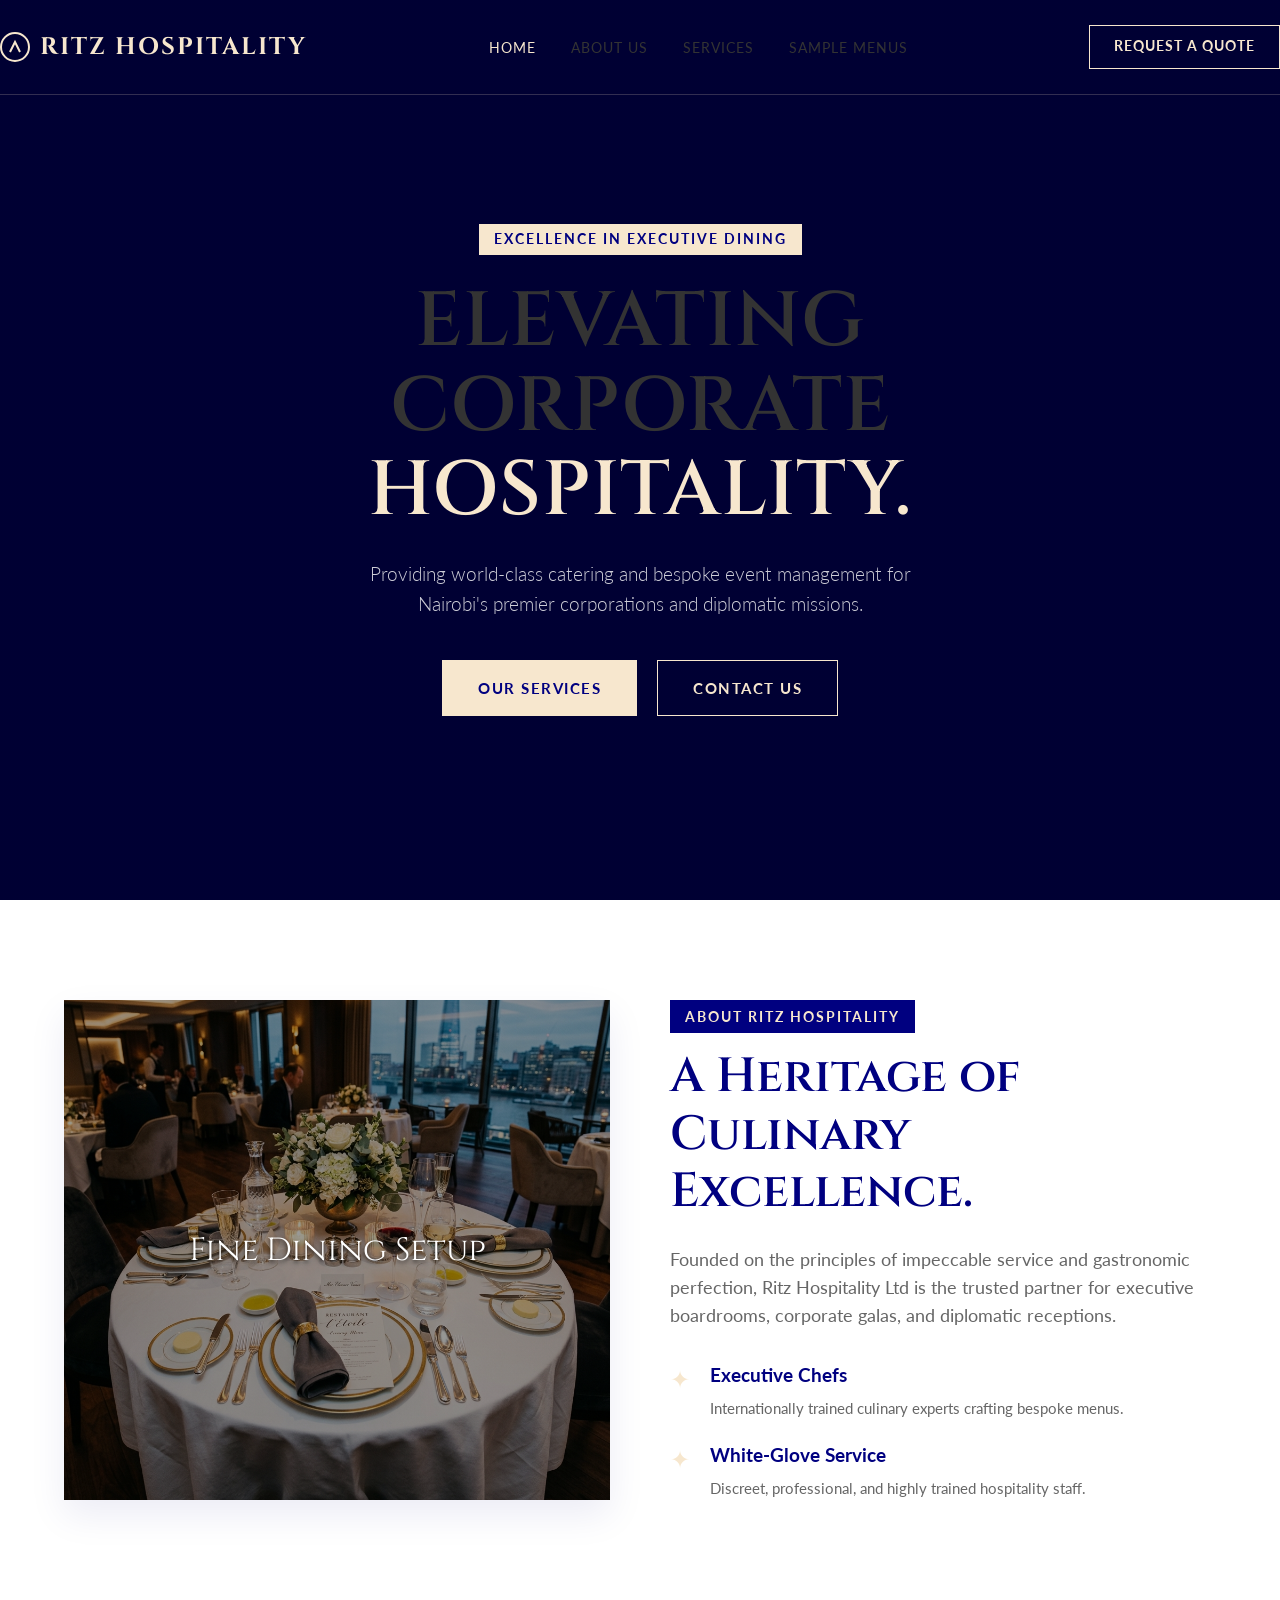
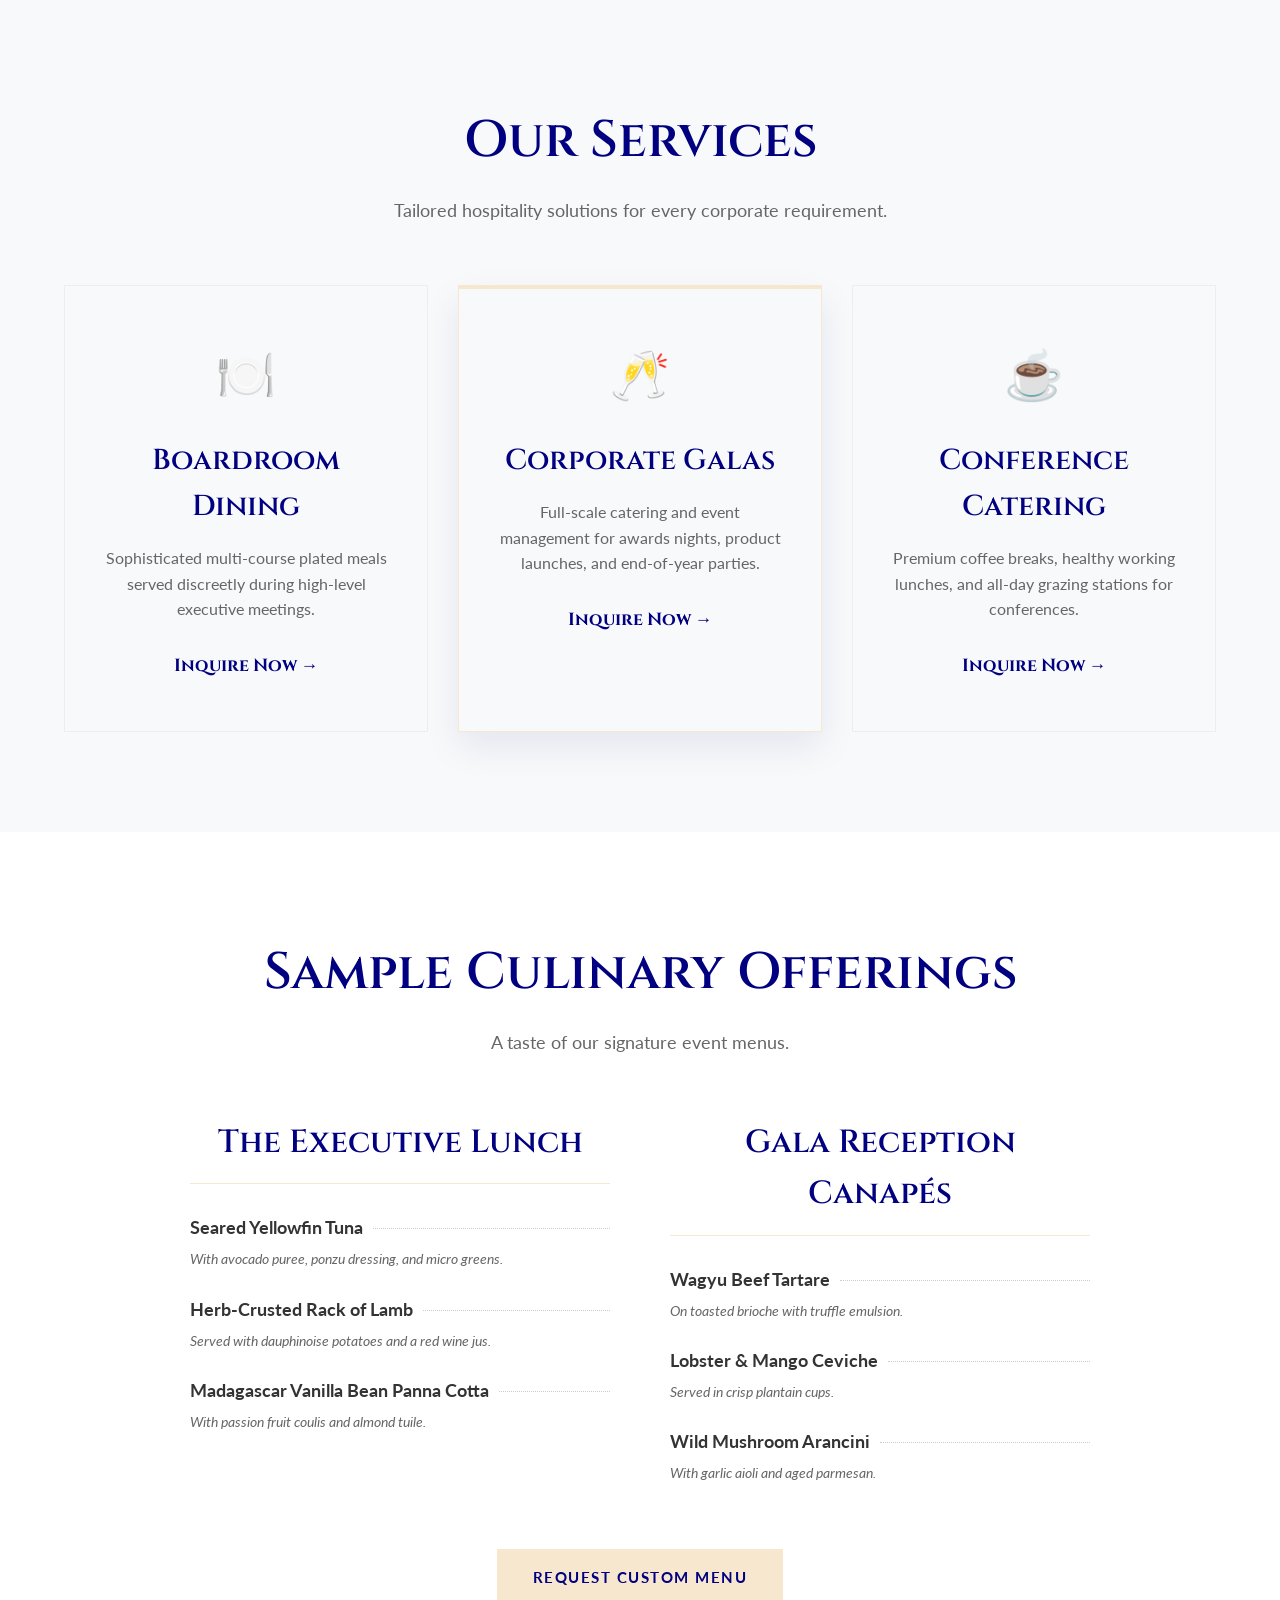
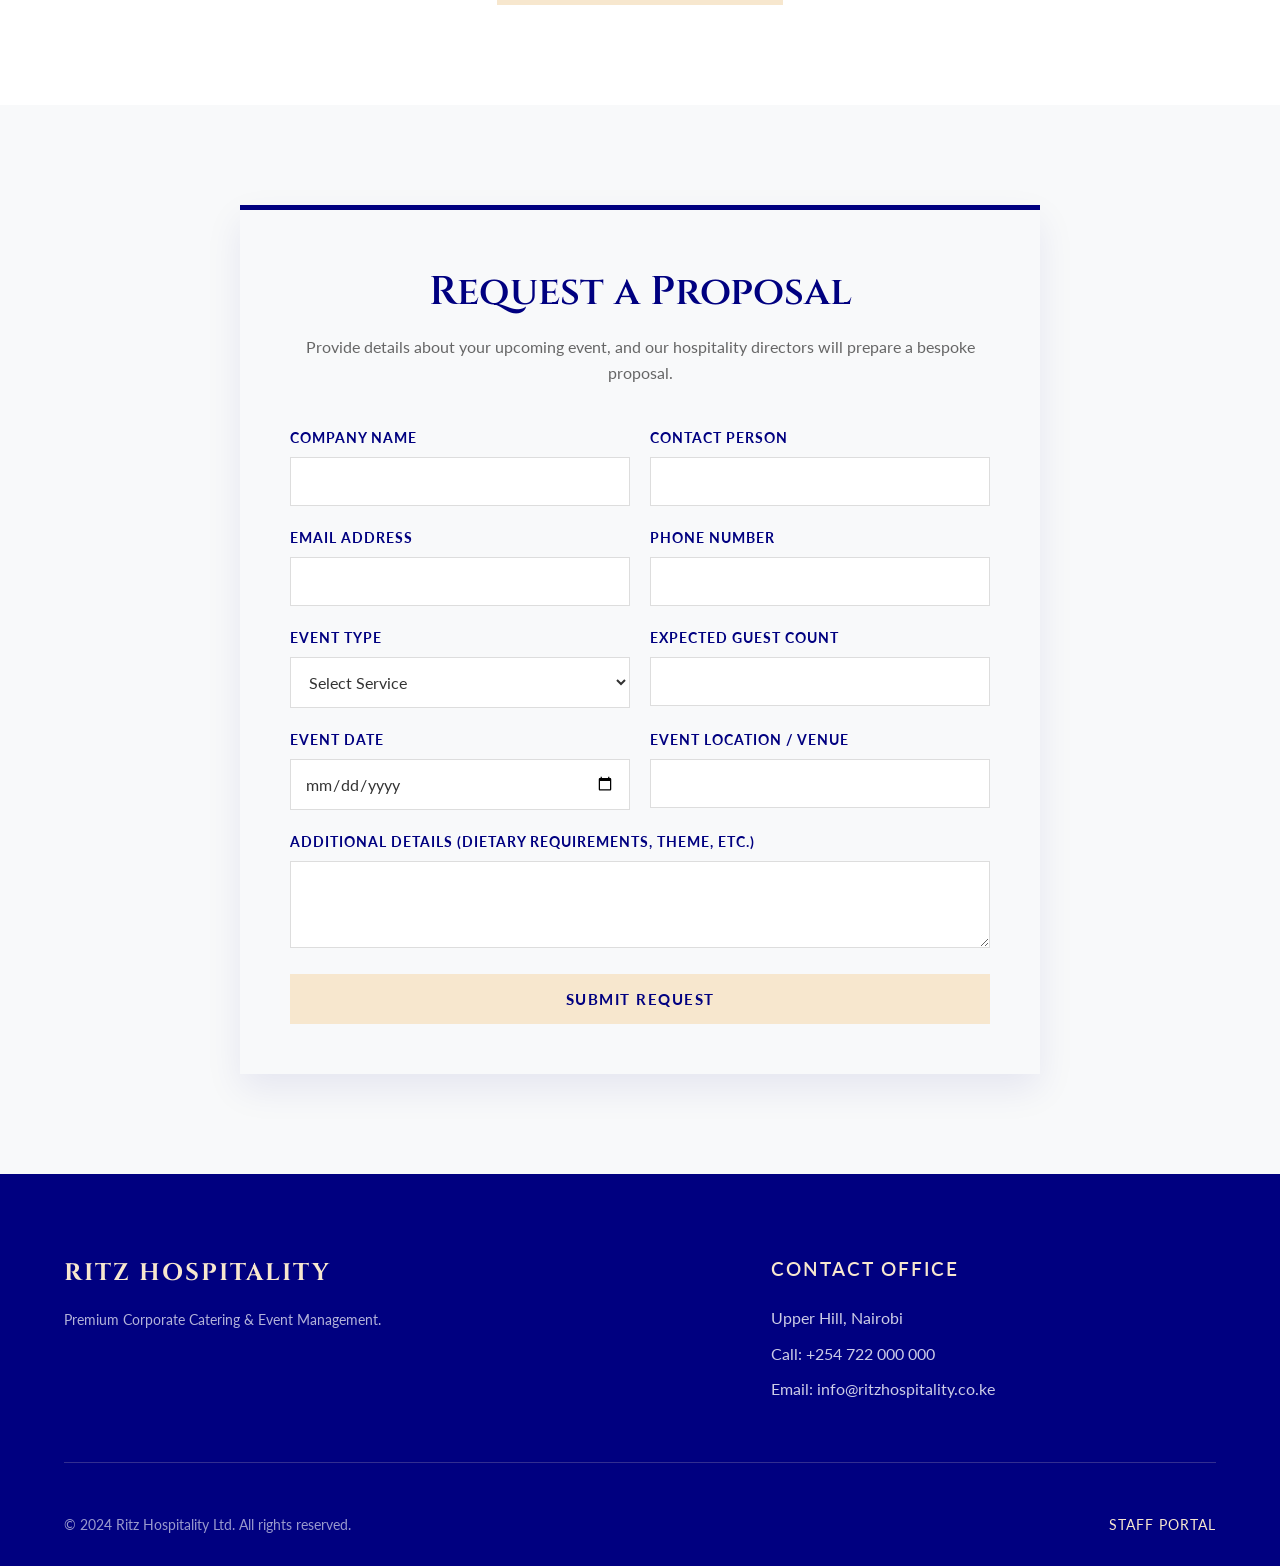
<file: index.html>
<!DOCTYPE html>

<html lang="en">
<head>
<meta charset="utf-8"/><meta content="width=device-width,initial-scale=1.0" name="viewport"/>
<title>Ritz Hospitality Ltd | Premium Corporate Catering Nairobi</title>
<meta content="Ritz Hospitality Ltd provides premium corporate catering, executive dining, and event hospitality services in Nairobi, Kenya." name="description"/>
<link href="https://fonts.googleapis.com/css2?family=Cinzel:wght@400;600;700&amp;family=Lato:wght@300;400;700&amp;display=swap" rel="stylesheet"/>
<link href="style.css" rel="stylesheet"/>
</head>
<body>
<nav class="navbar" id="navbar"><div class="nav-container">
<a class="nav-logo" href="#home"><img alt="Ritz Logo" src="data:image/svg+xml;utf8,&lt;svg width='30' height='30' viewBox='0 0 30 30' xmlns='http://www.w3.org/2000/svg'&gt;&lt;circle cx='15' cy='15' r='14' fill='none' stroke='%23F7E7CE' stroke-width='2'/&gt;&lt;path d='M10 20 L15 10 L20 20' fill='none' stroke='%23F7E7CE' stroke-width='2'/&gt;&lt;/svg&gt;"/> RITZ HOSPITALITY</a>
<ul class="nav-links" id="navLinks"><li><a class="nav-link active" href="#home">Home</a></li><li><a class="nav-link" href="#about">About Us</a></li><li><a class="nav-link" href="#services">Services</a></li><li><a class="nav-link" href="#menus">Sample Menus</a></li></ul>
<a class="nav-cta" href="#booking">Request a Quote</a>
<button class="hamburger" id="hamburger"><span></span><span></span><span></span></button>
</div></nav>
<header class="hero" id="home">
<div class="hero-bg" style=" background-image: linear-gradient(rgba(0,0,0,0.6), rgba(0,0,0,0.6)), url('https://loremflickr.com/1200/800/fine,dining,catering?lock=100') !important; background-size: cover !important; background-position: center !important;"></div>
<div class="hero-content">
<span class="hero-badge">Excellence in Executive Dining</span>
<h1>ELEVATING CORPORATE<br/><span class="accent">HOSPITALITY.</span></h1>
<p class="hero-sub">Providing world-class catering and bespoke event management for Nairobi's premier corporations and diplomatic missions.</p>
<div class="hero-actions">
<a class="btn btn-primary" href="#services">Our Services</a>
<a class="btn btn-outline" href="#booking">Contact Us</a>
</div>
</div>
</header>
<section class="section split-section" id="about">
<div class="container"><div class="split-grid">
<div class="split-img" style="color: white !important; text-shadow: 0 2px 4px rgba(0,0,0,0.8); background-image: linear-gradient(rgba(0,0,0,0.4), rgba(0,0,0,0.4)), url('images/fine_dining.png') !important; background-size: cover !important; background-position: center !important; color: white !important; text-shadow: 0 2px 4px rgba(0,0,0,0.8);">Fine Dining Setup</div>
<div class="split-content">
<span class="tag">About Ritz Hospitality</span>
<h2>A Heritage of Culinary Excellence.</h2>
<p>Founded on the principles of impeccable service and gastronomic perfection, Ritz Hospitality Ltd is the trusted partner for executive boardrooms, corporate galas, and diplomatic receptions.</p>
<div class="features">
<div class="feat">
<div class="feat-icon">✦</div>
<div><h4>Executive Chefs</h4><p>Internationally trained culinary experts crafting bespoke menus.</p></div>
</div>
<div class="feat">
<div class="feat-icon">✦</div>
<div><h4>White-Glove Service</h4><p>Discreet, professional, and highly trained hospitality staff.</p></div>
</div>
</div>
</div>
</div></div>
</section>
<section class="section bg-light" id="services">
<div class="container">
<div class="section-header"><h2>Our Services</h2><p>Tailored hospitality solutions for every corporate requirement.</p></div>
<div class="svc-grid">
<div class="svc-card">
<div class="svc-icon">🍽️</div>
<h3>Boardroom Dining</h3>
<p>Sophisticated multi-course plated meals served discreetly during high-level executive meetings.</p>
<button class="btn-text" onclick="bookSvc('Boardroom Dining')">Inquire Now →</button>
</div>
<div class="svc-card featured">
<div class="svc-icon">🥂</div>
<h3>Corporate Galas</h3>
<p>Full-scale catering and event management for awards nights, product launches, and end-of-year parties.</p>
<button class="btn-text" onclick="bookSvc('Corporate Galas')">Inquire Now →</button>
</div>
<div class="svc-card">
<div class="svc-icon">☕</div>
<h3>Conference Catering</h3>
<p>Premium coffee breaks, healthy working lunches, and all-day grazing stations for conferences.</p>
<button class="btn-text" onclick="bookSvc('Conference Catering')">Inquire Now →</button>
</div>
</div>
</div>
</section>
<section class="section menu-section" id="menus">
<div class="container">
<div class="section-header"><h2>Sample Culinary Offerings</h2><p>A taste of our signature event menus.</p></div>
<div class="menu-grid">
<div class="menu-col">
<h3>The Executive Lunch</h3>
<div class="menu-item">
<div class="mi-top"><h4>Seared Yellowfin Tuna</h4><span class="mi-dots"></span></div>
<p>With avocado puree, ponzu dressing, and micro greens.</p>
</div>
<div class="menu-item">
<div class="mi-top"><h4>Herb-Crusted Rack of Lamb</h4><span class="mi-dots"></span></div>
<p>Served with dauphinoise potatoes and a red wine jus.</p>
</div>
<div class="menu-item">
<div class="mi-top"><h4>Madagascar Vanilla Bean Panna Cotta</h4><span class="mi-dots"></span></div>
<p>With passion fruit coulis and almond tuile.</p>
</div>
</div>
<div class="menu-col">
<h3>Gala Reception Canapés</h3>
<div class="menu-item">
<div class="mi-top"><h4>Wagyu Beef Tartare</h4><span class="mi-dots"></span></div>
<p>On toasted brioche with truffle emulsion.</p>
</div>
<div class="menu-item">
<div class="mi-top"><h4>Lobster &amp; Mango Ceviche</h4><span class="mi-dots"></span></div>
<p>Served in crisp plantain cups.</p>
</div>
<div class="menu-item">
<div class="mi-top"><h4>Wild Mushroom Arancini</h4><span class="mi-dots"></span></div>
<p>With garlic aioli and aged parmesan.</p>
</div>
</div>
</div>
<div class="text-center" style="margin-top:40px">
<a class="btn btn-primary" href="#booking" onclick="bookSvc('Custom Menu Design')">Request Custom Menu</a>
</div>
</div>
</section>
<section class="section booking-section bg-light" id="booking">
<div class="container"><div class="booking-wrap">
<div class="booking-header"><h2>Request a Proposal</h2><p>Provide details about your upcoming event, and our hospitality directors will prepare a bespoke proposal.</p></div>
<form class="booking-form" id="bookingForm">
<div class="form-row"><div class="form-group"><label>Company Name</label><input name="company" required="" type="text"/></div><div class="form-group"><label>Contact Person</label><input name="name" required="" type="text"/></div></div>
<div class="form-row"><div class="form-group"><label>Email Address</label><input name="email" required="" type="email"/></div><div class="form-group"><label>Phone Number</label><input name="phone" required="" type="tel"/></div></div>
<div class="form-row"><div class="form-group"><label>Event Type</label><select id="svcSelect" name="service" required=""><option value="">Select Service</option><option>Boardroom Dining</option><option>Corporate Galas</option><option>Conference Catering</option><option>Custom Menu Design</option><option>Other</option></select></div><div class="form-group"><label>Expected Guest Count</label><input name="guests" required="" type="number"/></div></div>
<div class="form-row"><div class="form-group"><label>Event Date</label><input name="date" required="" type="date"/></div><div class="form-group"><label>Event Location / Venue</label><input name="location" type="text"/></div></div>
<div class="form-group"><label>Additional Details (Dietary requirements, theme, etc.)</label><textarea name="details" rows="3"></textarea></div>
<button class="btn btn-primary btn-full" type="submit">Submit Request</button>
</form>
</div></div>
</section>
<footer class="footer"><div class="container">
<div class="f-grid">
<div class="f-brand">
<a class="nav-logo" href="#home">RITZ HOSPITALITY</a>
<p style="margin-top:15px;color:rgba(255,255,255,0.7);font-size:0.9rem">Premium Corporate Catering &amp; Event Management.</p>
</div>
<div class="f-contact"><h4>Contact Office</h4><p>Upper Hill, Nairobi</p><p>Call: +254 722 000 000</p><p>Email: info@ritzhospitality.co.ke</p></div>
</div>
<div class="f-bottom"><p>© 2024 Ritz Hospitality Ltd. All rights reserved.</p><a href="admin.html" style="color:var(--accent);letter-spacing:1px;font-size:0.9rem;text-transform:uppercase">Staff Portal</a></div>
</div></footer>
<div class="toast" id="toast"></div>
<script src="script.js"></script>
</body></html>
</file>
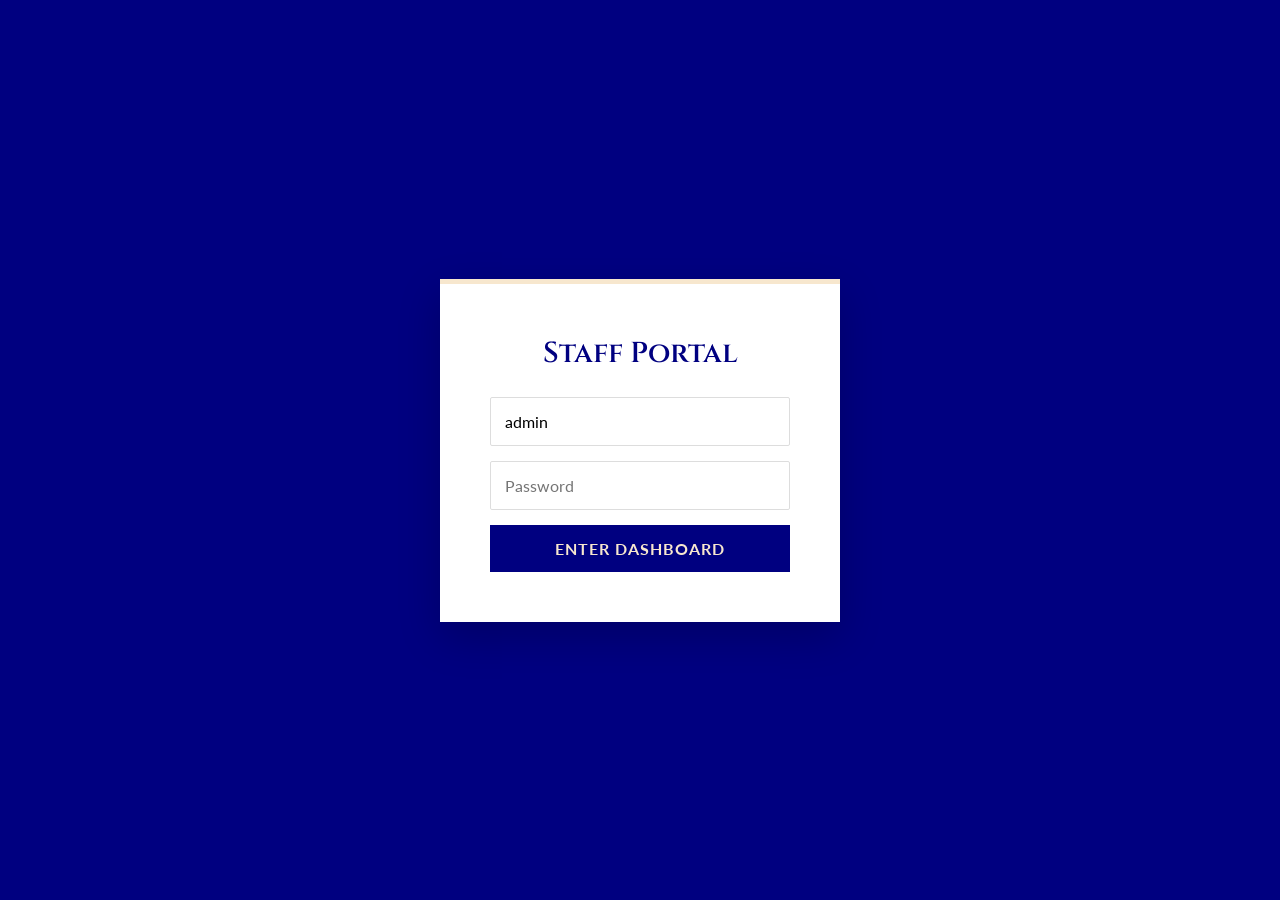
<file: admin.html>
<!DOCTYPE html><html lang="en"><head><meta charset="UTF-8"><meta name="viewport" content="width=device-width,initial-scale=1.0"><title>Ritz Hospitality Admin</title>
<link href="https://fonts.googleapis.com/css2?family=Cinzel:wght@600;700&family=Lato:wght@400;700&display=swap" rel="stylesheet">
<style>*{margin:0;padding:0;box-sizing:border-box}body{font-family:'Lato',sans-serif;background:#f8f9fa;color:#333}h1,h2{font-family:'Cinzel',serif;font-weight:600;color:#000080}
.login{min-height:100vh;display:flex;align-items:center;justify-content:center;background:#000080}.lb{background:white;padding:50px;border-top:5px solid #F7E7CE;max-width:400px;width:100%;text-align:center;box-shadow:0 15px 40px rgba(0,0,0,0.2)}.lb h2{margin-bottom:24px;font-size:1.8rem}.lb input{width:100%;padding:14px;border:1px solid #ddd;border-radius:2px;margin-bottom:15px;font-size:1rem;font-family:'Lato',sans-serif}.lb input:focus{border-color:#000080;outline:none}.lb button{width:100%;padding:14px;background:#000080;color:#F7E7CE;border:none;cursor:pointer;font-size:1rem;font-family:'Lato',sans-serif;text-transform:uppercase;letter-spacing:1px;font-weight:700;transition:0.3s}.lb button:hover{background:#0000b3}
.dash{display:none}.dh{background:#000080;color:#F7E7CE;padding:25px 40px;display:flex;justify-content:space-between;align-items:center;flex-wrap:wrap;gap:15px;border-bottom:3px solid #F7E7CE}.dh h1{font-size:1.8rem;color:#F7E7CE}.dh button,.dh a{padding:10px 24px;border:1px solid #F7E7CE;cursor:pointer;font-size:0.85rem;color:#F7E7CE;background:transparent;text-decoration:none;font-family:'Lato',sans-serif;text-transform:uppercase;letter-spacing:1px;font-weight:700;transition:0.3s}.dh button:hover,.dh a:hover{background:#F7E7CE;color:#000080}.be{background:#F7E7CE!important;color:#000080!important}.be:hover{background:white!important}
.stats{display:grid;grid-template-columns:repeat(3,1fr);gap:30px;padding:40px}.sc{background:white;padding:30px;border:1px solid #eee;border-left:4px solid #000080;text-align:center;box-shadow:0 10px 20px rgba(0,0,0,0.02)}.sl{font-size:0.85rem;color:#666;text-transform:uppercase;letter-spacing:1px;font-weight:700}.sv{font-size:3rem;font-family:'Cinzel',serif;margin-top:10px;color:#000080}
.tw{padding:0 40px 40px;overflow-x:auto}table{width:100%;border-collapse:collapse;background:white;border:1px solid #eee}th{background:#000080;color:white;padding:20px;text-align:left;font-size:0.85rem;text-transform:uppercase;letter-spacing:1px;border-bottom:2px solid #F7E7CE;font-family:'Lato',sans-serif}td{padding:18px 20px;border-bottom:1px solid #eee;font-size:0.95rem;color:#333}
select.st{padding:8px 12px;border:1px solid #ddd;font-family:'Lato',sans-serif;font-size:0.9rem;background:#f8f9fa;color:#333;outline:none}.del{background:none;border:none;color:#999;cursor:pointer;font-size:0.85rem;text-transform:uppercase;letter-spacing:1px;font-weight:700;transition:0.3s}.del:hover{color:#ef4444}
@media(max-width:768px){.stats{grid-template-columns:1fr}}</style></head>
<body>
<div class="login" id="ls"><div class="lb"><h2>Staff Portal</h2><input type="text" id="u" value="admin"><input type="password" id="p" placeholder="Password"><button onclick="login()">Enter Dashboard</button></div></div>
<div class="dash" id="dash">
<div class="dh"><h1>Event Proposals</h1><div><button class="be" onclick="exp()">Export</button> <a href="index.html">View Site</a> <button onclick="logout()">Logout</button></div></div>
<div class="stats"><div class="sc"><div class="sl">Total Requests</div><div class="sv" id="st">0</div></div><div class="sc"><div class="sl">Pending Review</div><div class="sv" id="sn" style="color:#d97706">0</div></div><div class="sc"><div class="sl">Confirmed Events</div><div class="sv" id="sd" style="color:#059669">0</div></div></div>
<div class="tw"><table><thead><tr><th>Received</th><th>Client / Company</th><th>Contact</th><th>Event Details</th><th>Target Date</th><th>Guests</th><th>Status</th><th></th></tr></thead><tbody id="tb"></tbody></table></div></div>
<script>
const K='ritz_bookings';if(sessionStorage.getItem('ritz_admin')==='true')showD();
function login(){if(document.getElementById('u').value==='admin'&&document.getElementById('p').value==='admin123'){sessionStorage.setItem('ritz_admin','true');showD()}else alert('Invalid credentials')}
function logout(){sessionStorage.removeItem('ritz_admin');location.reload()}
function showD(){document.getElementById('ls').style.display='none';document.getElementById('dash').style.display='block';render()}
function gd(){return JSON.parse(localStorage.getItem(K)||'[]').sort((a,b)=>new Date(b.submittedAt)-new Date(a.submittedAt))}
function sv(d){localStorage.setItem(K,JSON.stringify(d))}
function render(){const d=gd();document.getElementById('st').textContent=d.length;document.getElementById('sn').textContent=d.filter(x=>x.status==='Pending Review').length;document.getElementById('sd').textContent=d.filter(x=>x.status==='Confirmed').length;
document.getElementById('tb').innerHTML=d.map(i=>`<tr><td>${new Date(i.submittedAt).toLocaleDateString('en-GB')}</td><td><strong>${i.company||'—'}</strong><br><span style="color:#666;font-size:0.85rem">${i.name}</span></td><td>${i.phone}<br><span style="color:#666;font-size:0.85rem">${i.email}</span></td><td><strong>${i.service||'—'}</strong><br><span style="color:#666;font-size:0.85rem">${i.location||'No Location'}</span></td><td>${i.date||'—'}</td><td>${i.guests||'—'}</td><td><select class="st" onchange="upd(${i.id},this.value)">${['Pending Review','Proposal Sent','In Negotiation','Confirmed','Completed','Cancelled'].map(s=>`<option ${i.status===s?'selected':''}>${s}</option>`).join('')}</select></td><td><button class="del" onclick="del(${i.id})">Del</button></td></tr>`).join('')}
function upd(id,s){const d=gd();const i=d.find(x=>x.id===id);if(i){i.status=s;sv(d);render()}}
function del(id){if(!confirm('Delete this request?'))return;sv(gd().filter(x=>x.id!==id));render()}
function exp(){const d=gd();if(!d.length)return alert('No data');const h=['Received','Company','Name','Phone','Email','Service','Guests','Date','Location','Details','Status'];const r=d.map(i=>[new Date(i.submittedAt).toLocaleDateString(),i.company,i.name,i.phone,i.email,i.service,i.guests,i.date,i.location,(i.details||'').replace(/\n/g,' '),i.status]);const c=[h,...r].map(r=>r.map(c=>`"${String(c||'').replace(/"/g,'""')}"`).join(',')).join('\n');const b=new Blob([c],{type:'text/csv'});const a=document.createElement('a');a.href=URL.createObjectURL(b);a.download='ritz_proposals.csv';a.click()}
document.getElementById('p').addEventListener('keydown',e=>{if(e.key==='Enter')login()});
</script></body></html>
</file>
<file: style.css>
/* Ritz Hospitality Ltd — Navy Blue #000080 | Champagne Gold #F7E7CE | Crisp White #FFFFFF */
*,*::before,*::after{margin:0;padding:0;box-sizing:border-box}
:root{--primary:#000080;--primary-light:#0000b3;--accent:#F7E7CE;--accent-hover:#e6d0a3;--bg:#ffffff;--bg-light:#f8f9fa;--text:#333333;--text-light:#666666;--shadow:0 15px 35px rgba(0,0,128,0.08);--transition:0.3s ease}
html{scroll-behavior:smooth}body{font-family:'Lato',sans-serif;background:var(--bg);color:var(--text);line-height:1.6;overflow-x:hidden}
h1,h2,h3,h4{font-family:'Cinzel',serif;font-weight:600;color:var(--primary)}
.container{max-width:1200px;margin:0 auto;padding:0 24px}a{text-decoration:none;color:inherit;transition:var(--transition)}.text-center{text-align:center}

.btn{display:inline-flex;align-items:center;padding:15px 35px;font-family:'Lato',sans-serif;font-size:0.95rem;text-transform:uppercase;letter-spacing:1.5px;cursor:pointer;transition:var(--transition);border:1px solid transparent;font-weight:700}
.btn-primary{background:var(--accent);color:var(--primary)}.btn-primary:hover{background:var(--accent-hover);transform:translateY(-2px);box-shadow:var(--shadow)}
.btn-outline{background:transparent;color:var(--accent);border-color:var(--accent)}.btn-outline:hover{background:var(--accent);color:var(--primary)}
.btn-text{background:none;border:none;color:var(--primary);font-family:'Cinzel',serif;font-size:1.1rem;font-weight:700;cursor:pointer;display:inline-flex;align-items:center;gap:5px;border-bottom:1px solid transparent;padding-bottom:2px}.btn-text:hover{color:var(--accent);border-color:var(--accent)}
.btn-full{width:100%;justify-content:center}

.navbar{position:fixed;top:0;left:0;right:0;z-index:1000;padding:25px 0;transition:var(--transition);background:transparent;border-bottom:1px solid rgba(247,231,206,0.2)}.navbar.scrolled{background:var(--primary);padding:15px 0;box-shadow:0 4px 20px rgba(0,0,0,0.1)}
.nav-container{display:flex;align-items:center;justify-content:space-between}
.nav-logo{font-family:'Cinzel',serif;font-size:1.5rem;font-weight:700;color:var(--accent);letter-spacing:2px;display:flex;align-items:center;gap:10px}
.nav-links{display:flex;list-style:none;gap:35px}.nav-link{color:var(--white);font-size:0.9rem;text-transform:uppercase;letter-spacing:1px;font-weight:400}.nav-link:hover,.nav-link.active{color:var(--accent)}
.nav-cta{padding:10px 24px;border:1px solid var(--accent);color:var(--accent);font-size:0.85rem;text-transform:uppercase;letter-spacing:1px;font-weight:700}.nav-cta:hover{background:var(--accent);color:var(--primary)}
.hamburger{display:none;background:none;border:none;cursor:pointer;padding:8px}.hamburger span{display:block;width:24px;height:2px;background:var(--accent);margin:5px 0;transition:var(--transition)}

.hero{min-height:100vh;display:flex;align-items:center;padding:120px 24px 80px;position:relative;background:var(--primary)}
.hero-bg{position:absolute;inset:0;background:linear-gradient(rgba(0,0,128,0.85),rgba(0,0,128,0.95)),url('data:image/svg+xml;utf8,<svg width="100" height="100" xmlns="http://www.w3.org/2000/svg"><rect width="100" height="100" fill="%23000080"/><circle cx="50" cy="50" r="40" fill="none" stroke="%23F7E7CE" stroke-width="0.5" opacity="0.1"/></svg>')}
.hero-content{position:relative;z-index:2;max-width:800px;margin:0 auto;text-align:center}
.hero-badge{display:inline-block;color:var(--primary);background:var(--accent);padding:5px 15px;font-size:0.85rem;text-transform:uppercase;letter-spacing:2px;font-weight:700;margin-bottom:25px}
.hero h1{font-size:clamp(3rem,6vw,5rem);line-height:1.1;margin-bottom:25px;color:var(--white);letter-spacing:1px}.hero h1 .accent{color:var(--accent)}
.hero-sub{font-size:1.2rem;color:rgba(255,255,255,0.8);margin-bottom:40px;max-width:600px;margin-left:auto;margin-right:auto;font-weight:300}
.hero-actions{display:flex;gap:20px;justify-content:center;flex-wrap:wrap}

.section{padding:100px 0}.bg-light{background:var(--bg-light)}
.section-header{text-align:center;margin-bottom:60px}
.tag{display:inline-block;color:var(--accent);font-size:0.9rem;text-transform:uppercase;letter-spacing:2px;margin-bottom:15px;font-weight:700;background:var(--primary);padding:5px 15px}
.section-header h2{font-size:clamp(2.5rem,4vw,3.5rem);margin-bottom:15px}.section-header p{color:var(--text-light);font-size:1.1rem}

.split-grid{display:grid;grid-template-columns:1fr 1fr;gap:60px;align-items:center}
.split-img{height:500px;background:var(--accent);display:flex;align-items:center;justify-content:center;font-family:'Cinzel',serif;font-size:2rem;color:var(--primary);border:10px solid var(--white);box-shadow:var(--shadow)}
.split-content h2{font-size:3rem;margin-bottom:25px;line-height:1.2}.split-content p{color:var(--text-light);margin-bottom:30px;font-size:1.1rem}
.features{display:grid;gap:20px}
.feat{display:flex;gap:20px;align-items:flex-start}
.feat-icon{color:var(--accent);font-size:1.5rem}
.feat h4{font-size:1.2rem;margin-bottom:5px;font-family:'Lato',sans-serif;font-weight:700}.feat p{color:var(--text-light);font-size:0.95rem;margin:0}

.svc-grid{display:grid;grid-template-columns:repeat(3,1fr);gap:30px}
.svc-card{background:var(--white);padding:50px 40px;text-align:center;transition:var(--transition);border:1px solid #eee;position:relative}
.svc-card::before{content:'';position:absolute;top:0;left:0;width:100%;height:3px;background:var(--accent);transform:scaleX(0);transition:var(--transition);transform-origin:left}
.svc-card:hover{box-shadow:var(--shadow);transform:translateY(-5px)}.svc-card:hover::before{transform:scaleX(1)}
.svc-card.featured{border-color:var(--accent);box-shadow:var(--shadow)}.svc-card.featured::before{transform:scaleX(1)}
.svc-icon{font-size:3rem;margin-bottom:25px}
.svc-card h3{font-size:1.8rem;margin-bottom:15px}.svc-card p{color:var(--text-light);margin-bottom:30px;font-size:1rem}

.menu-section{background:var(--white)}
.menu-grid{display:grid;grid-template-columns:1fr 1fr;gap:60px;max-width:900px;margin:0 auto}
.menu-col h3{font-size:2rem;margin-bottom:30px;color:var(--primary);text-align:center;border-bottom:1px solid var(--accent);padding-bottom:15px}
.menu-item{margin-bottom:25px}
.mi-top{display:flex;align-items:baseline;gap:10px;margin-bottom:5px}
.mi-top h4{font-family:'Lato',sans-serif;font-weight:700;font-size:1.1rem;color:var(--text);white-space:nowrap}
.mi-dots{flex:1;border-bottom:1px dotted #ccc;position:relative;top:-5px}
.menu-item p{color:var(--text-light);font-size:0.9rem;font-style:italic}

.booking-wrap{max-width:800px;margin:0 auto;background:var(--white);padding:50px;box-shadow:var(--shadow);border-top:5px solid var(--primary)}
.booking-header{text-align:center;margin-bottom:40px}.booking-header h2{font-size:2.5rem;margin-bottom:10px}.booking-header p{color:var(--text-light)}
.form-row{display:grid;grid-template-columns:1fr 1fr;gap:20px}.form-group{margin-bottom:20px}
.form-group label{display:block;margin-bottom:8px;font-weight:700;color:var(--primary);font-size:0.9rem;text-transform:uppercase;letter-spacing:1px}
.form-group input,.form-group select,.form-group textarea{width:100%;padding:14px;border:1px solid #ddd;background:#fff;font-family:'Lato',sans-serif;font-size:1rem;transition:var(--transition);outline:none;color:var(--text)}
.form-group input:focus,.form-group select:focus,.form-group textarea:focus{border-color:var(--primary);box-shadow:0 0 0 2px rgba(0,0,128,0.1)}

.footer{background:var(--primary);color:var(--white);padding:80px 0 30px}
.f-grid{display:grid;grid-template-columns:1.5fr 1fr;gap:40px;margin-bottom:50px;border-bottom:1px solid rgba(247,231,206,0.2);padding-bottom:50px}
.f-contact h4{color:var(--accent);margin-bottom:20px;font-size:1.2rem;font-family:'Lato',sans-serif;text-transform:uppercase;letter-spacing:2px}
.f-contact p{margin-bottom:10px;color:rgba(255,255,255,0.8);font-size:1rem}
.f-bottom{display:flex;justify-content:space-between;align-items:center;font-size:0.9rem;color:rgba(255,255,255,0.6)}

.toast{position:fixed;bottom:40px;right:40px;background:var(--primary);color:var(--accent);padding:16px 32px;font-family:'Lato',sans-serif;font-size:1rem;font-weight:700;text-transform:uppercase;letter-spacing:1px;z-index:3000;opacity:0;transform:translateY(20px);transition:var(--transition);pointer-events:none;box-shadow:var(--shadow);border:1px solid var(--accent)}.toast.show{opacity:1;transform:translateY(0)}

@media(max-width:992px){.split-grid{grid-template-columns:1fr}.svc-grid{grid-template-columns:1fr}.menu-grid{grid-template-columns:1fr;gap:40px}}
@media(max-width:768px){.nav-links{display:none;flex-direction:column;position:absolute;top:100%;left:0;right:0;background:var(--primary);padding:24px;border-bottom:1px solid rgba(247,231,206,0.2)}.nav-links.active{display:flex}.nav-cta{display:none}.hamburger{display:block}.form-row{grid-template-columns:1fr}.f-grid{grid-template-columns:1fr}.booking-wrap{padding:30px}.f-bottom{flex-direction:column;gap:15px}}
</file>
